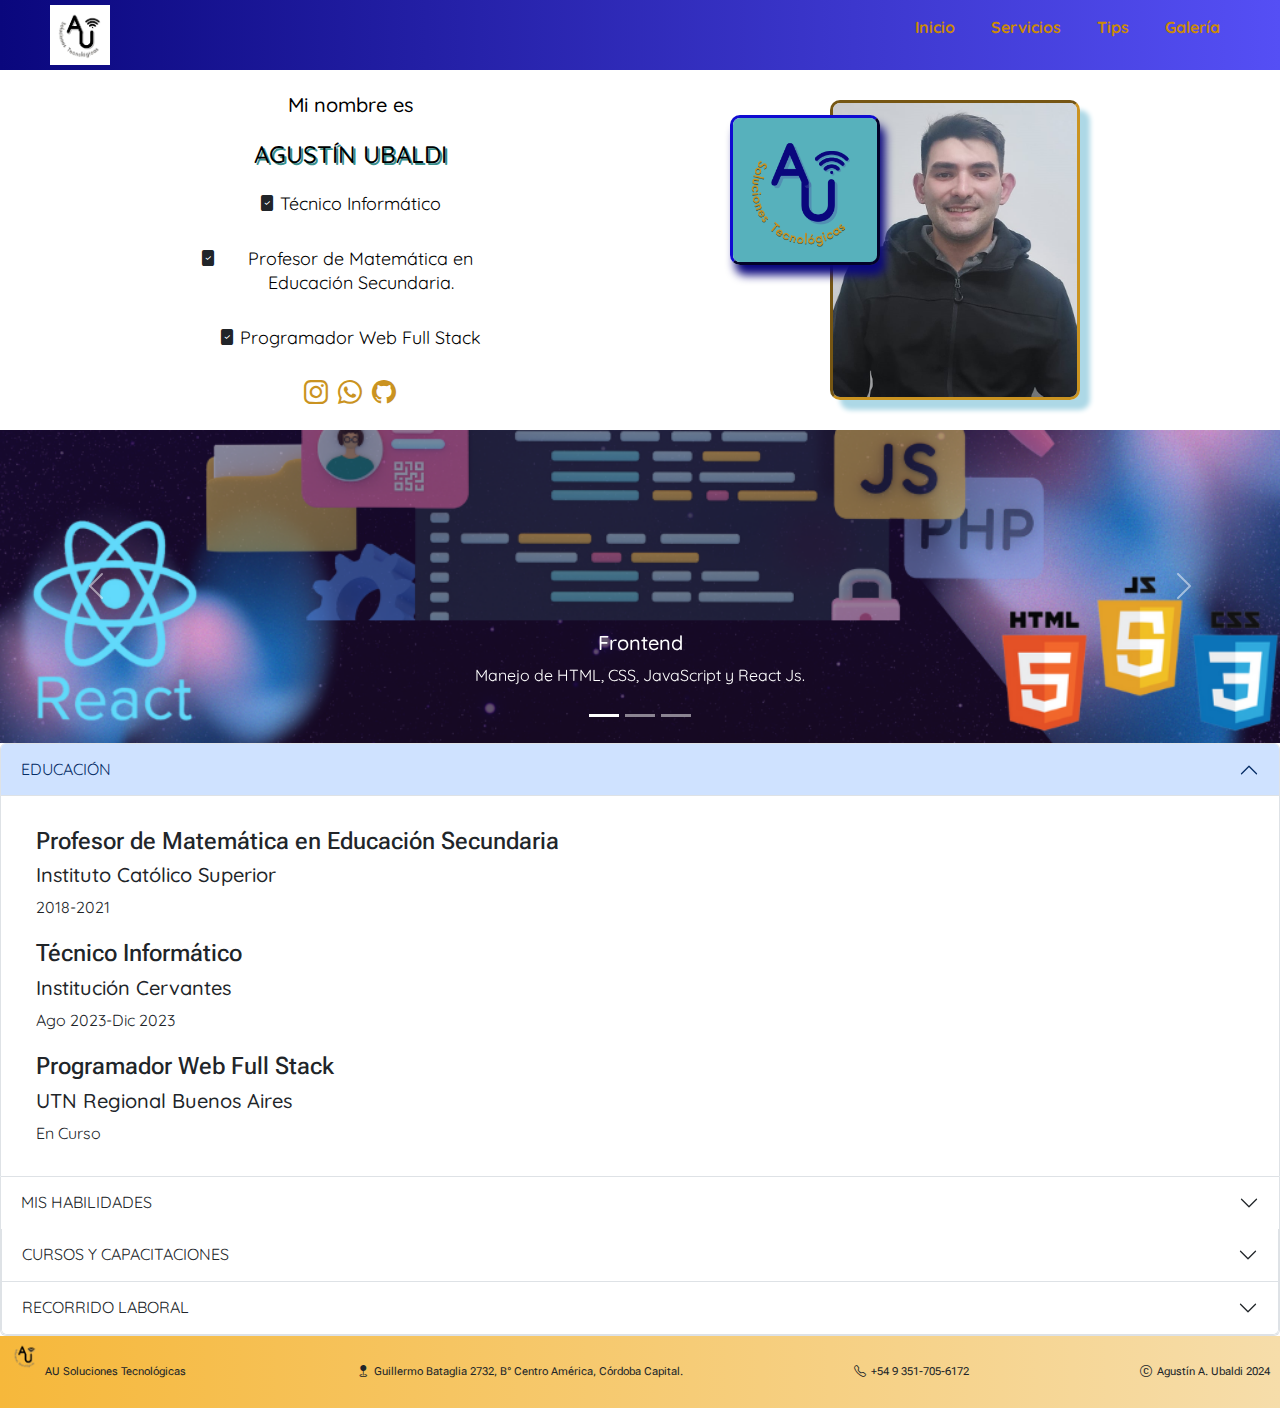
<file: index.html>
<!DOCTYPE html>
<html lang="en">
<head>
    <meta charset="UTF-8">
    <meta name="viewport" content="width=device-width, initial-scale=1.0">
    <link rel="stylesheet" href="./styleindex.css">
    <title>Inicio</title>
    <link href="https://cdn.jsdelivr.net/npm/bootstrap@5.3.3/dist/css/bootstrap.min.css" rel="stylesheet" integrity="sha384-QWTKZyjpPEjISv5WaRU9OFeRpok6YctnYmDr5pNlyT2bRjXh0JMhjY6hW+ALEwIH" crossorigin="anonymous">
</head>
<body>
    <body>
      <header>
        <img src="./images/LogoByN.png" alt="AU-soluciones" class="logo-principal">
        <button class="abrir-enlaces" id="abrir">
            <i class="bi bi-list"></i>
        </button>
        <nav class="nav" id="nav"> 
            <button class="cerrar-enlaces" id="cerrar">
                <i class="bi bi-x"></i>
            </button>
            <ul class="menu">
                <li class="menu-lista">
                    <a href="./index.html">Inicio</a>
                </li>
                <li class="menu-lista">
                    <a href="./serv.html">Servicios</a>
                </li>
                <li class="menu-lista">
                    <a href="./tips.html">Tips</a>
                </li>
                <li class="menu-lista">
                    <a href="./galery.html">Galería</a>
                </li>
            </ul>
        </nav>
</header>
        <section class="presentacion">
            <div class="carta-de-presentacion">
                <h2 class="name1">Mi nombre es</h2>
                <h2 class="name">AGUSTÍN UBALDI</h2>
                <div><span><i class="bi bi-file-check-fill"></i></span>
                    <p class="presentacion1">Técnico Informático</p>
                </div>
                <div><span><i class="bi bi-file-check-fill"></i></span>
                    <p class="presentacion1">Profesor de Matemática en Educación Secundaria.</p>
                </div>
                <div><span><i class="bi bi-file-check-fill"></i></span>
                    <p class="presentacion1">Programador Web Full Stack</p>
                </div>
                <nav class="enlaces">
                    <a href="https://www.instagram.com/ausolucionestecnologicas" target="_blank"><i
                            class="bi bi-instagram"></i></a>
                    <a href="https://api.whatsapp.com/send?phone=543517056172" target="_blank"><i
                            class="bi bi-whatsapp"></i></a>
                    <a href="https://github.com/AgusUbaldi01" target="_blank"><i class="bi bi-github"></i></a>
                </nav>
            </div>
            <div class="img">
                <img src="./images/Mifoto.jpeg" alt="impulsor" class="foto">
                <img src="./images/LogoCeleste.png" alt="marca" class="logo">
            </div>
        </section>
        <section class="tecnologias">
            <div id="carouselExampleCaptions" class="carousel slide">
                <div class="carousel-indicators">
                  <button type="button" data-bs-target="#carouselExampleCaptions" data-bs-slide-to="0" class="active" aria-current="true" aria-label="Slide 1"></button>
                  <button type="button" data-bs-target="#carouselExampleCaptions" data-bs-slide-to="1" aria-label="Slide 2"></button>
                  <button type="button" data-bs-target="#carouselExampleCaptions" data-bs-slide-to="2" aria-label="Slide 3"></button>
                </div>
                <div class="carousel-inner">
                  <div class="carousel-item active">
                    <img src="./images/im1.png" class="d-block w-100" alt="frontend">
                    <div class="carousel-caption d-none d-md-block">
                      <h5>Frontend</h5>
                      <p>Manejo de HTML, CSS, JavaScript y React Js.</p>
                    </div>
                  </div>
                  <div class="carousel-item">
                    <img src="./images/im2.png" class="d-block w-100" alt="backend">
                    <div class="carousel-caption d-none d-md-block">
                      <h5>Backend</h5>
                      <p>Manejo de Typescript, MySQL, MongoDB y NodeJS.</p>
                    </div>
                  </div>
                  <div class="carousel-item">
                    <img src="./images/im3.png" class="d-block w-100" alt="Multiples tecnologias">
                    <div class="carousel-caption d-none d-md-block">
                      <h5>¿Te interesaría conocernos?</h5>
                      <p>Contactanos para más información</p>
                    </div>
                  </div>
                </div>
                <button class="carousel-control-prev" type="button" data-bs-target="#carouselExampleCaptions" data-bs-slide="prev">
                  <span class="carousel-control-prev-icon" aria-hidden="true"></span>
                  <span class="visually-hidden">Atrás</span>
                </button>
                <button class="carousel-control-next" type="button" data-bs-target="#carouselExampleCaptions" data-bs-slide="next">
                  <span class="carousel-control-next-icon" aria-hidden="true"></span>
                  <span class="visually-hidden">Adelante</span>
                </button>
              </div>
        </section>
        <section> <!-- ACORDION -->
            <div class="accordion" id="accordionExample">
                <div class="accordion-item">
                  <h2 class="accordion-header">
                    <button class="accordion-button" type="button" data-bs-toggle="collapse" data-bs-target="#collapseOne" aria-expanded="true" aria-controls="collapseOne">
                      EDUCACIÓN
                    </button>
                  </h2>
                  <div id="collapseOne" class="accordion-collapse collapse show" data-bs-parent="#accordionExample">
                    <div class="accordion-body">
                        <div class="certificados">
                            <div class="ter">
                                <h4>Profesor de Matemática en Educación Secundaria</h4>
                                <h5>Instituto Católico Superior</h5>
                                <span>2018-2021</span>
                            </div>
                            <div class="tec1">
                                <h4>Técnico Informático</h4>
                                <h5>Institución Cervantes</h5>
                                <span>Ago 2023-Dic 2023</span>
                            </div>
                            <div class="tec2">
                                <h4>Programador Web Full Stack</h4>
                                <h5>UTN Regional Buenos Aires</h5>
                                <span>En Curso</span>
                            </div>
                      </div>
                    </div>
                  </div>
                </div>
                <div class="accordion-item">
                  <h2 class="accordion-header">
                    <button class="accordion-button collapsed" type="button" data-bs-toggle="collapse" data-bs-target="#collapseTwo" aria-expanded="false" aria-controls="collapseTwo">
                      MIS HABILIDADES
                    </button>
                  </h2>
                  <div id="collapseTwo" class="accordion-collapse collapse" data-bs-parent="#accordionExample">
                    <div class="accordion-body">
                        <div class="habilidades">
                            <p> - Manejo de las herramientas administrativas de Microsoft Office. <br>
                                - Manejo de herramientas de Google: Gmail, classroom, meet, drive, formularios y demás extensiones. <br>
                                - Idioma: Inglés (conocimientos básicos del inglés técnico y lingüístico). <br>
                                - Manejo y reparación de componentes informáticos internos y externos. <br>
                                - Utilización de Canva para crear flayers de publicaciones. <br>
                                - Programación inicial con Python. <br>
                                - Utilización y creación de proyectos con Arduino UNO y Arduino NANO.
                            </p>
                        </div>
                    </div>
                </div>
                <div class="accordion-item">
                  <h2 class="accordion-header">
                    <button class="accordion-button collapsed" type="button" data-bs-toggle="collapse" data-bs-target="#collapseThree" aria-expanded="false" aria-controls="collapseThree">
                     CURSOS Y CAPACITACIONES
                    </button>
                  </h2>
                  <div id="collapseThree" class="accordion-collapse collapse" data-bs-parent="#accordionExample">
                    <div class="accordion-body">
                        <p>
                            Curso de “COMUNICACIÓN Y DESARROLLO PERSONAL EN P.N.L” Fecha: 26/11/2014.
                            <br>
                            Curso de “OPERADOR DE APLICACIONES MICROSOFT OFFICE”. Fecha: 30/11/2011.
                            <br>
                            Curso de “DISEÑADOR DE APLICACIONES ADMINISTRATIVAS OFFICE (Nivel II)”. Fecha: 30/11/2014.
                            <br>
                            Premio de “DESEMPEÑO SOBRESALIENTE EN LAS ASIGNATURAS DEL CICLO ORIENTADO” Fecha: 12/12/2014.
                            <br>
                            Seminario de bancos dictados por el contador Jorge Falessi. Fecha: 02/11/2014.
                            <br>
                            Programación de Arduino UNO. Fecha: 01/09/2021
                            <br>
                            Programación con Python Nivel Inicial. Fecha: 20/12/2021.
                            <br>
                            Reparador de PC de Instituto Celcius. Fecha: 19/12/2022.
                        </p>
                    </div>
                  </div>
                </div>
                <div class="accordion-item">
                    <h2 class="accordion-header">
                      <button class="accordion-button collapsed" type="button" data-bs-toggle="collapse" data-bs-target="#collapseFour" aria-expanded="false" aria-controls="collapseFour">
                        RECORRIDO LABORAL
                      </button>
                    </h2>
                    <div id="collapseFour" class="accordion-collapse collapse" data-bs-parent="#accordionExample">
                      <div class="accordion-body">
                        <div class="trabajos">
                            <div class="tra1">
                                <h3>Docente encargado de trabajos de robótica y programador de Arduino..</h3>
                                <h4>Club Del Código</h4>
                                <span>Sep 2021-Mar 2022</span>
                            </div>
                            <div class="tra2">
                                <h3>Docente de Matemática de Ciclo Básico y Orientando.</h3>
                                <h4>Colegio La Aldea de Piaget.</h4>
                                <span>Jun 2022-Abr 2023</span>
                            </div>
                            <div class="tra3">
                                <h3>Docente de Matemática de Ciclo Básico y Orientando.</h3>
                                <h4>I.P.E.M. N.º 191 MONSEÑOR ENRIQUE ANGELELLI.</h4>
                                <span>Mar 2022-Abr 2023</span>
                            </div>
                            <div class="tra4">
                                <h3>Docente de Matemática de Ciclo Básico y Orientando.</h3>
                                <h4>I.P.E.M. N.° 159 ARISTÓBULO DEL VALLE.</h4>
                                <span>Ago 2022-Abr 2023</span>
                            </div>
                            <div class="tra5">
                                <h3>Docente de Matemática de Ciclo Básico y Orientando.</h3>
                                <h4>Centro Educativo Cristo Rey</h4>
                                <span>Mar 2022</span>
                            </div>
                            <div class="tra6">
                                <h3>Ayudante de soporte técnico</h3>
                                <h4>Centro Educativo Cristo Rey</h4>
                                <span>Abr 2023</span>
                            </div>
                        </div>
                      </div>
                    </div>
                  </div>
              </div>
        </section>
        <footer>
            <div class="logo-footer"><img src="./images/Logo.png" alt=""><label for="">AU Soluciones Tecnológicas</label>
            </div>
            <div class="ubicacion-footer"><i class="bi bi-geo-fill"></i><label for="">Guillermo Bataglia 2732, B° Centro
                    América, Córdoba Capital.</label></div>
            <div class="telefono-footer"><i class="bi bi-telephone"></i><label for="">+54 9 351-705-6172</label></div>
            <div class="create-footer"><i class="bi bi-c-circle"></i><label for="">Agustín A. Ubaldi 2024</label></div>
        </footer>  
        <script src="https://cdn.jsdelivr.net/npm/bootstrap@5.3.3/dist/js/bootstrap.bundle.min.js" integrity="sha384-YvpcrYf0tY3lHB60NNkmXc5s9fDVZLESaAA55NDzOxhy9GkcIdslK1eN7N6jIeHz" crossorigin="anonymous"></script>
        <script src="main.js"></script>
      </body>
</html>
</file>
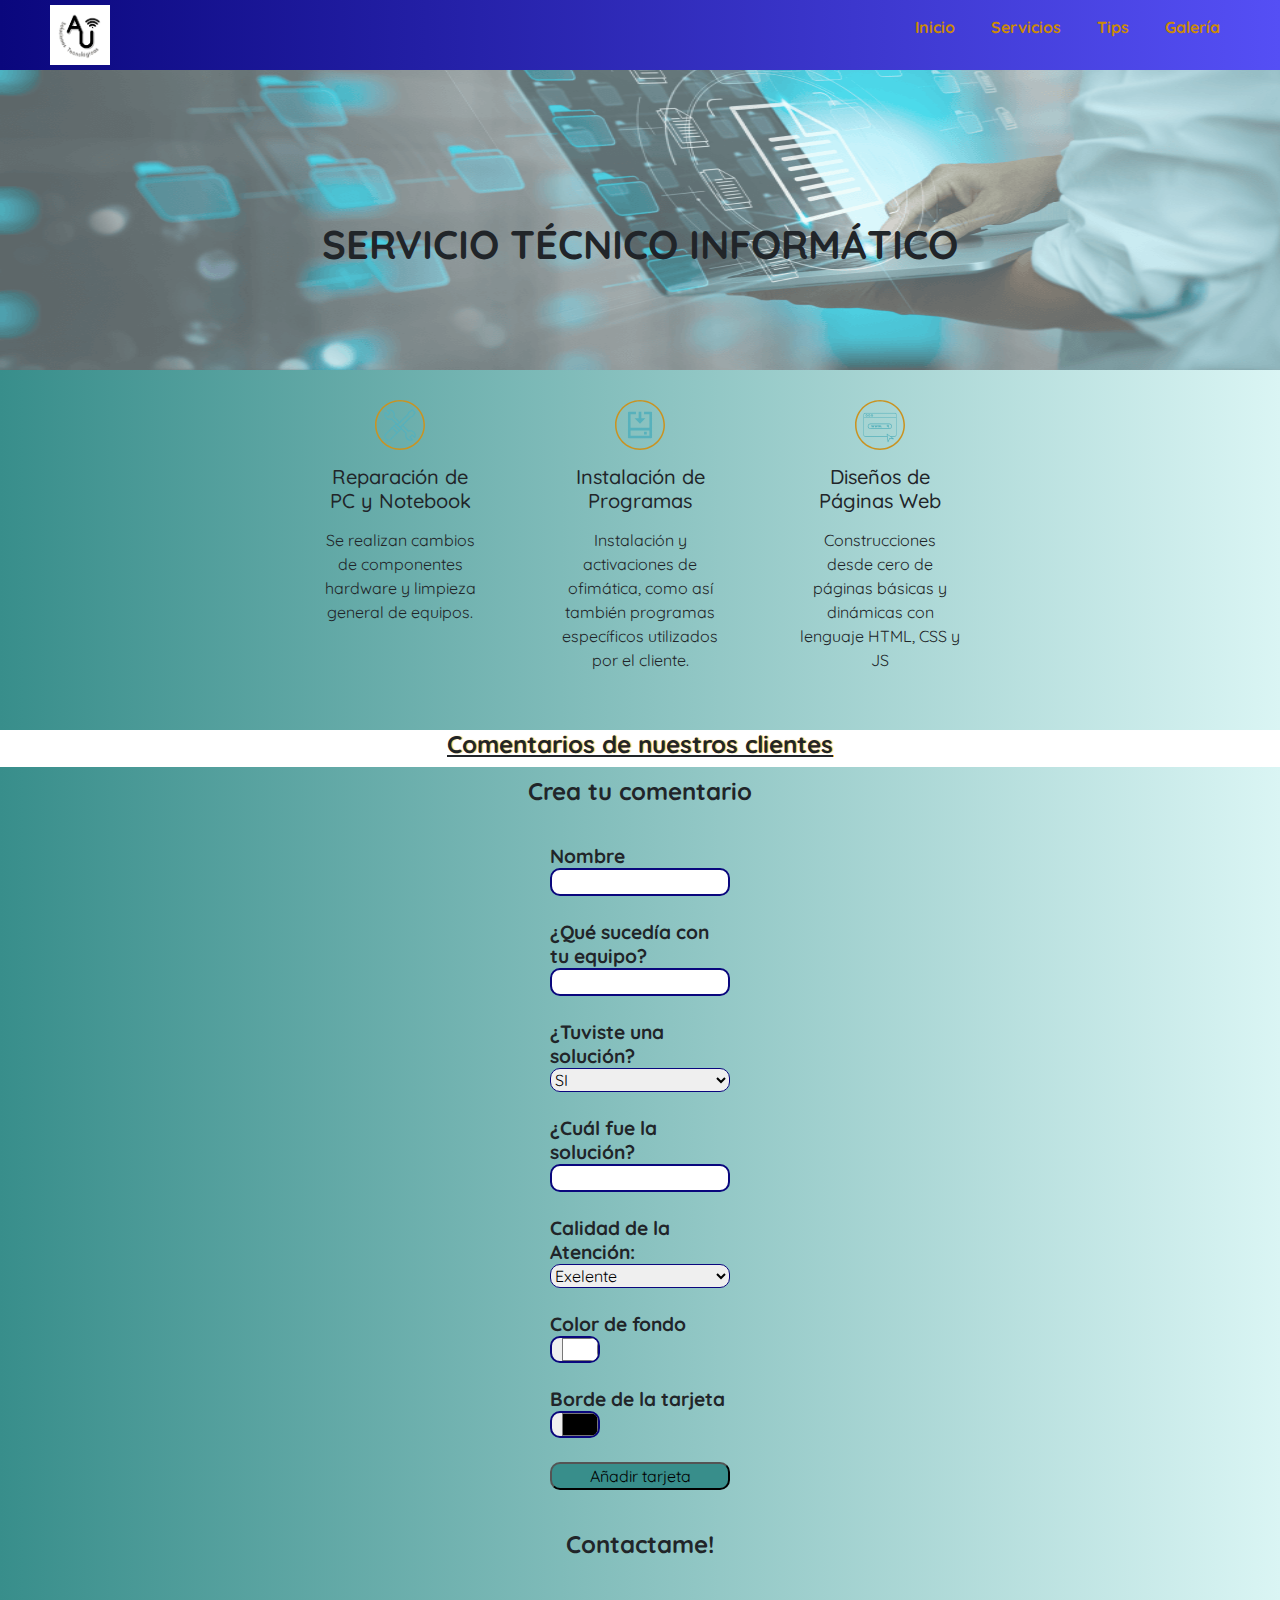
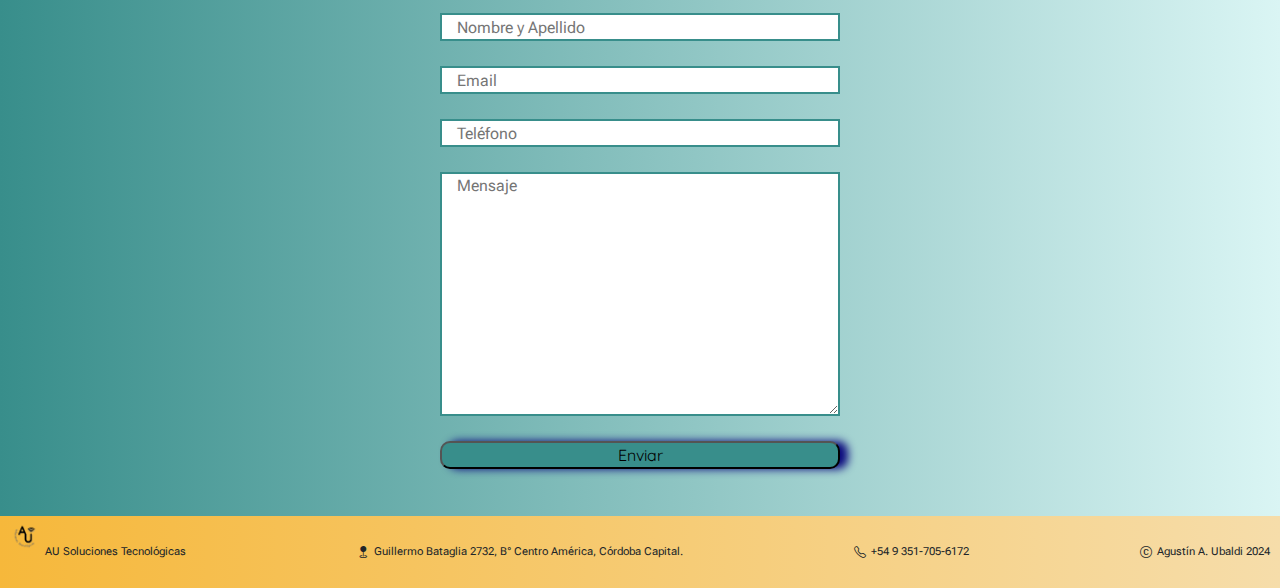
<file: Serv.html>
<!DOCTYPE html>
<html lang="en">
<head>
    <meta charset="UTF-8">
    <meta name="viewport" content="width=device-width, initial-scale=1.0">
    <link rel="stylesheet" href="./styleserv.css">
    <title>Servicios</title>
    <link href="https://cdn.jsdelivr.net/npm/bootstrap@5.3.3/dist/css/bootstrap.min.css" rel="stylesheet" integrity="sha384-QWTKZyjpPEjISv5WaRU9OFeRpok6YctnYmDr5pNlyT2bRjXh0JMhjY6hW+ALEwIH" crossorigin="anonymous">
</head>
<body>
    <header>
        <img src="./images/LogoByN.png" alt="AU-soluciones" class="logo-principal">
        <button class="abrir-enlaces" id="abrir">
            <i class="bi bi-list"></i>
        </button>
        <nav class="nav" id="nav"> 
            <button class="cerrar-enlaces" id="cerrar">
                <i class="bi bi-x"></i>
            </button>
            <ul class="menu">
                <li class="menu-lista">
                    <a href="./index.html">Inicio</a>
                </li>
                <li class="menu-lista">
                    <a href="./serv.html">Servicios</a>
                </li>
                <li class="menu-lista">
                    <a href="./tips.html">Tips</a>
                </li>
                <li class="menu-lista">
                    <a href="./galery.html">Galería</a>
                </li>
            </ul>
        </nav>
</header>
    <div class="portada">
        <img src="./images/Soportetécnico.webp" alt="Servicio-tecnico" class="img-portada">
        <h2 class="text-portada">SERVICIO TÉCNICO INFORMÁTICO</h2>
    </div>
    <section class="cajas">
        <div class="caja">
            <img src="./images/1.svg" alt="reparación" class="icono">
            <h2 class="caja-title">Reparación de PC y Notebook</h2>
            <p class="descripcion">Se realizan cambios de componentes hardware y limpieza general de equipos.</p>
        </div>
        <div class="caja">
            <img src="./images/2.svg" alt="insatalación" class="icono">
            <h2 class="caja-title">Instalación de Programas</h2>
            <p class="descripcion">Instalación y activaciones de ofimática, como así también programas específicos
                utilizados por el cliente.</p>
        </div>
        <div class="caja">
            <img src="./images/3.svg" alt="diseño" class="icono">
            <h2 class="caja-title">Diseños de Páginas Web</h2>
            <p class="descripcion">Construcciones desde cero de páginas básicas y dinámicas con lenguaje HTML, CSS y JS</p>
        </div>
    </section>
        <h4 class="titulo-comentarios">Comentarios de nuestros clientes</h4>
        <div id="conteiner-tarjetas">
        </div>
            <div class="caja-form-tarjeta" id="caja-form-tarjeta">
                <h3>Crea tu comentario</h3>
                <form class="tarjeta" id="form-tarjeta">
                    <label for="titulo-tarjeta">Nombre</label>
                    <input type="text" id="titulo-tarjeta" name="titulo-tarjeta" required/>
                    <br>
                    <label for="descripcion-tarjeta">¿Qué sucedía con tu equipo?</label>
                    <input type="text" id="descripcion-tarjeta" name="descripcion" required>
                    <br>
                    <label for="solucion-tarjeta">¿Tuviste una solución?</label>
                     <select name="solucion-tarjeta" id="solucion-tarjeta" required>
                        <option value="SI">SI</option>
                        <option value="NO">NO</option>
                    </select>
                    <br>
                    <label for="arreglo-tarjeta">¿Cuál fue la solución?</label>
                    <input type="text" id="arreglo-tarjeta" name="arreglo" required>
                    <br>
                    <label for="opcion-seleccion">Calidad de la Atención:</label>
                    <select name="opcion-seleccion" id="opcion-seleccion" required>
                        <option value="Exelente">Exelente</option>
                        <option value="Muy Buena">Muy Buena</option>
                        <option value="Buena">Buena</option>
                        <option value="Regular">Regular</option>
                        <option value="Mala">Mala</option>
                    </select>
                    <br>
                    <label for="fondo-tarjeta">Color de fondo</label>
                    <input type="color" id="fondo-tarjeta" name="fondo-tarjeta" value="#ffffff">
                    <br>
                    <label for="borde-tarjeta">Borde de la tarjeta</label>
                    <input type="color" id="borde-tarjeta" name="borde-tarjeta" value="#000000">
                    <br>
                    <button type="submit">Añadir tarjeta</button>
                </form>
            </div>
    <form class="contacto">
        <div class="title-contacto">
            <h2>Contactame!</h2>
        </div>
        <div class="formulario">
            <input type="text" placeholder="Nombre y Apellido">
            <input type="email" placeholder="Email">
            <input type="number" placeholder="Teléfono">
            <textarea name="Consulta" id="" cols="30" rows="10" placeholder="Mensaje"></textarea>
            <button class="enviar" type="submit">Enviar</button>
        </div>
    </form>
    <footer>
        <div class="logo-footer"><img src="./images/Logo.png" alt=""><label for="">AU Soluciones Tecnológicas</label>
        </div>
        <div class="ubicacion-footer"><i class="bi bi-geo-fill"></i><label for="">Guillermo Bataglia 2732, B° Centro
                América, Córdoba Capital.</label></div>
        <div class="telefono-footer"><i class="bi bi-telephone"></i><label for="">+54 9 351-705-6172</label></div>
        <div class="create-footer"><i class="bi bi-c-circle"></i><label for="">Agustín A. Ubaldi 2024</label></div>
    </footer>  
    <script src="https://cdn.jsdelivr.net/npm/bootstrap@5.3.3/dist/js/bootstrap.bundle.min.js" integrity="sha384-YvpcrYf0tY3lHB60NNkmXc5s9fDVZLESaAA55NDzOxhy9GkcIdslK1eN7N6jIeHz" crossorigin="anonymous"></script>
    <script src="main.js"></script>
    <script src="script.js"></script>
</body>
</html>
</file>
<file: styleindex.css>
@import url('https://fonts.googleapis.com/css2?family=Quicksand:wght@300..700&display=swap');
@import url("https://cdn.jsdelivr.net/npm/bootstrap-icons@1.11.3/font/bootstrap-icons.min.css");
@import url('https://fonts.googleapis.com/css2?family=Inter:wght@100..900&family=Roboto+Flex:opsz,wght@8..144,100..1000&display=swap');

:root {
    --texto-principal: "Quicksand", sans-serif;
    --texto-secundario: "Inter", sans-serif;
    --texto-terciario: "Roboto Flex", sans-serif;
}

html {
    font-size: 16px;
}

* {
    font-family: var(--texto-principal);
    font-size: 1rem;
    line-height: 24px;
    padding: 0;
    margin: 0;
    box-sizing: border-box;
}

h3 {
    font-family: var(--texto-secundario);
}

h4 {
    font-family: var(--texto-terciario);
}

body {
    background-image: var(--bs-gradient);
}
/* HEADER */
header {
    display: flex;
    align-items: center;
    justify-content: space-between;
    padding: 5px 50px;
    background: linear-gradient(to right, #0A077D, #554ff5);
  
}

.menu {
    display: flex;
    list-style: none;
    gap: 1rem;
}



.logo-principal {
    width: 60px;
    height: 60px;
}


.nav a {
    font-weight: 900;
    color: #cc8a05;
    text-decoration: none;
    padding: 6px 10px;
    border-radius: 3px;
}

.nav a:hover {
    background-color: #0A077D;
    opacity: 0.9;
    transition: 0.5s;
}

.abrir-enlaces {
    display: none;
}

.bi-list {
    display: flex;
    justify-content: center;
    align-items: center;
    color: #CA9321;
    font-size: 1.7rem;
}

.cerrar-enlaces{
    display: none;
}

.bi-x {
    display: flex;
    justify-content: center;
    text-decoration: none;
    align-items: center;
    color: #CA9321;
    font-size: 1.7rem;
}
/* SECTION 1 */
.presentacion {
    display: flex;
    justify-content: space-around;
    gap: 30px;
    padding: 30px 50px;
}

.carta-de-presentacion {
    display: flex;
    flex-direction: column;
    width: 300px;
    height: 300px;
    gap: 15px;
    justify-content: center;
}

.carta-de-presentacion div {
    display: flex;
    justify-content: center;
    gap: 5px;
}

.name1 {
    display: flex;
    justify-content: center;
    font-size: 1.25rem;
    color: black;
}

.name {
    display: flex;
    justify-content: center;
    font-size: 1.5rem;
    color: black;
    text-shadow: 2px 2px #388E8B;
}

.presentacion1 {
    font-size: 1.12rem;
    color: black;
    text-align: center;

}

.enlaces {
    display: flex;
    justify-content: center;
    gap: 10px;
}

.bi-instagram {
    color: #CA9321;
    font-size: 1.5rem;
}

.bi-whatsapp {
    color: #CA9321;
    font-size: 1.5rem;
}

.bi-github {
    color: #CA9321;
    font-size: 1.5rem;
}

.img {
    width: 250px;
    height: 300px;
    border-radius: 10px;
    box-shadow: 10px 10px 5px lightblue;
    position: relative;
}

.foto {
    height: 100%;
    width: 100%;
    border-radius: 10px;
    border-style: inset;
    border-color: #CA9321;
}

.logo {
    height: 50%;
    width: 60%;
    border-radius: 10px;
    border-style: outset;
    border-color: #0A077D;
    box-shadow: 5px 10px 10px #0A077D;
    position: absolute;
    right: 200px;
    top: 5%;
}

/* SECTION 2 */


.certificados {
    display: flex;
    flex-direction: column;
    gap: 20px;
    padding: 15px;
}

.habilidades {
    display: flex;
    flex-direction: column;
    justify-content: center;
    gap: 20px;
    padding: 15px;
}



/* SECTION 3 */
.title-experiencia {
    display: flex;
    justify-content: center;
    background-color: #4ba5a2;
}

.title-experiencia h3 {
    display: flex;
    justify-content: center;
    text-align: center;
    font-size: 1.9rem;
    padding-top: 10px;
    padding-bottom: 10px;
}

.experiencia {
    display: flex;
    gap: 20px;
    justify-content: space-between;
    padding: 10px 30px 10px 30px;
    background: linear-gradient(to left, #4ba5a2, #d9f6f5);
}

.trabajos {
    display: flex;
    flex-direction: column;
    gap: 20px;
    padding: 15px;
}

.cursos {
    display: flex;
    flex-direction: column;
    justify-content: center;
    gap: 20px;
    padding: 15px;
}

.cursos h3 {
    display: flex;
    justify-content: center;
}

/* FORMULARIO */
form {
    display: flex;
    flex-direction: column;
    align-items: center;
    background: linear-gradient(to right, #388E8B, #daf5f4);
}

.title-contacto {
    display: flex;
    justify-content: center;
    margin-top: 20px;
    font-size: 1.9rem;
}

.title-contacto h2 {
    font-size: 1.5rem;
    font-weight: 900;
}

.formulario {
    display: flex;
    flex-direction: column;
    justify-content: center;
    width: 400px;
    height: 550px;
    gap: 25px
}

input {
    border: 2px solid #388E8B;
    font-family: var(--texto-terciario);
    font-weight: 400;
    padding-left: 10px;
}

::placeholder {
    font-family: var(--texto-terciario);
    padding-left: 5px;
}

textarea {
    border: 2px solid #388E8B;
    padding-left: 10px;
    font-family: var(--texto-terciario);
}

 form button {
    background-color: #388E8B;
    border-radius: 10px;
    box-shadow: 8px 0px 8px 0 #0A077D;

}

/* FOOTER */
footer {
    display: flex;
    justify-content: space-between;
    padding: 5px 10px;
    background: linear-gradient(to right, #f6b83b, #f6ddaa);
    gap: 1.5rem;
    font-size: 0.5rem;
    height: 8vh;
}

footer label {
    font-family: var(--texto-terciario);
}

.logo-footer {
    display: flex;
    justify-content: center;
    gap: 5px;
}

.logo-footer img {
    width: 30px;
    height: 30px;
}

.logo-footer label {
    display: flex;
    align-items: center;
    font-size: 0.7rem;
}

.ubicacion-footer {
    display: flex;
    justify-content: center;
    align-items: center;
    gap: 5px;
}

.ubicacion-footer label {
    font-size: 0.7rem;
}

.bi-geo-fill {
    font-size: 0.75rem;
}

.telefono-footer {
    display: flex;
    justify-content: center;
    align-items: center;
    gap: 5px;
}

.telefono-footer label {
    font-size: 0.7rem;
}

.bi-telephone {
    font-size: 0.75rem;
}

.create-footer {
    display: flex;
    justify-content: center;
    align-items: center;
    gap: 5px;
}

.create-footer label {
    font-size: 0.7rem;
}

.bi-c-circle {
    font-size: 0.75rem;
}

/* MEDIAS QUERIES */
@media screen and (max-width: 700px) {
  
    .abrir-enlaces,
    .cerrar-enlaces{
        display: block;
    }

    .bi-x {
        display: flex;
        justify-content: center;
        text-decoration: none;
        align-items: center;
        color: #CA9321;
        font-size: 1.7rem;
        background-color: black;
    }

    .nav {
        opacity: 0;
        visibility: hidden;
        display: flex;
        flex-direction: column;
        align-items: end;
        position: absolute;
        gap: 1rem;
        top: 0;
        right: 0;
        bottom: 0;
        padding: 2rem;
        background: linear-gradient(to top, #0A077D, #554ff5);
        box-shadow: 0 0 0 100vmax rgba(0, 0, 0, .5 );
    }

    .nav.visible {
        opacity: 1;
        visibility: visible;
    }
    
    .menu{
        display: flex;
        flex-direction: column;
    }


    .abrir-enlaces {
        display: flex;
        justify-content: center;
        align-items: center;
        border: none;
        background-color: transparent;
        width: 30px;
        height: 30px;
    }

  
    html {
        font-size: 10px;
    }

    .logo-footer img {
        width: 25px;
        height: 25px;
    }
}


@media screen and (max-width: 900px) {

    .presentacion {
        display: flex;
        flex-direction: column;
        align-items: center;
    }

    .educacion {
        display: flex;
        flex-direction: column;
        align-items: center;
    }

    .experiencia {
        display: flex;
        flex-direction: column;
        align-items: center;
    }

    html {
        font-size: 10px;
    }

    .logo-footer img {
        width: 25px;
        height: 25px;
    }
}


@media screen and (max-width: 600px) {
    html {
        font-size: 10px;
    }

    header {
        height: 8vh;
    }

    .logo-principal {
        width: 32px;
        height: 32px;
    }

    .img {
        width: 200px;
        height: 250px;
    }

    .logo {
        height: 40%;
        width: 50%;
        right: 175px;
        top: 5%;
    }

    .formulario {
        width: 300px;
        height: 450px;
        gap: 15px
    }
}

@media screen and (max-width: 545px) {

    html {
        font-size: 10px;
    }

    .logo-footer img {
        width: 20px;
        height: 20px;
    }

    .logo-footer label {
        font-size: 0.4rem;
    }

    .ubicacion-footer label {
        font-size: 0.4rem;
    }

    .bi-geo-fill {
        font-size: 0.6rem;
    }

    .telefono-footer label {
        font-size: 0.4rem;
    }

    .bi-telephone {
        font-size: 0.6rem;
    }

    .create-footer label {
        font-size: 0.4rem;
    }

    .bi-c-circle {
        font-size: 0.6rem;
    }
}

@media screen and (max-width: 375px) {

    .img {
        width: 175px;
        height: 225px;
    }

    .logo {
        height: 40%;
        width: 50%;
        right: 150px;
        top: 5%;
    }

    .formulario {
        width: 250px;
        height: 400px;
        gap: 10px
    }

    .logo-footer img {
        width: 15px;
        height: 15px;
    }

    .logo-footer label {
        font-size: 0.3rem;
    }

    .ubicacion-footer label {
        font-size: 0.3rem;
    }

    .bi-geo-fill {
        font-size: 0.5rem;
    }

    .telefono-footer label {
        font-size: 0.3rem;
    }

    .bi-telephone {
        font-size: 0.5rem;
    }

    .create-footer label {
        font-size: 0.3rem;
    }

    .bi-c-circle {
        font-size: 0.5rem;
    }
}
</file>
<file: styleserv.css>
@import url('https://fonts.googleapis.com/css2?family=Quicksand:wght@300..700&display=swap');
@import url("https://cdn.jsdelivr.net/npm/bootstrap-icons@1.11.3/font/bootstrap-icons.min.css");
@import url('https://fonts.googleapis.com/css2?family=Inter:wght@100..900&family=Roboto+Flex:opsz,wght@8..144,100..1000&display=swap');

:root {
    --texto-principal: "Quicksand", sans-serif;
    --texto-secundario: "Inter", sans-serif;
    --texto-terciario: "Roboto Flex", sans-serif;
}

html{
    font-size: 16px;
}

* {
    font-family: var(--texto-principal);
    font-size: 1rem;
    line-height: 24px;
    padding: 0;
    margin: 0;
    box-sizing: border-box;
}

h3 {
    font-family: var(--texto-secundario);
}

h4 {
    font-family: var(--texto-terciario);
}

/* HEADER */
header {
    display: flex;
    align-items: center;
    justify-content: space-between;
    padding: 5px 50px;
    background: linear-gradient(to right, #0A077D, #554ff5);
  
}

.menu {
    display: flex;
    list-style: none;
    gap: 1rem;
}



.logo-principal {
    width: 60px;
    height: 60px;
}


.nav a {
    font-weight: 900;
    color: #cc8a05;
    text-decoration: none;
    padding: 6px 10px;
    border-radius: 3px;
}

.nav a:hover {
    background-color: #0A077D;
    opacity: 0.9;
    transition: 0.5s;
}

.abrir-enlaces {
    display: none;
}

.bi-list {
    display: flex;
    justify-content: center;
    align-items: center;
    color: #CA9321;
    font-size: 1.7rem;
}

.cerrar-enlaces{
    display: none;
}

.bi-x {
    display: flex;
    justify-content: center;
    text-decoration: none;
    align-items: center;
    color: #CA9321;
    font-size: 1.7rem;
}

/* PORTADA 976x300 */
.portada {
    display: flex;
    height: 300px;
    position: relative;
    z-index: 1;
}

.img-portada {
    width: 100vw;
    opacity: 0.7;
}

.text-portada {
    position: absolute;
    z-index: 2;
    top: 50%;
    width: 100%;
    text-align: center;
    font-size: 2.5rem;
    font-weight: 900;
}

/* SECTION 1 */
.cajas {
    display: flex;
    justify-content: center;
    gap: 40px;
    padding: 30px 30px;
    background: linear-gradient(to right, #388E8B, #daf5f4);
}

.caja {
    display: flex;
    flex-direction: column;
    align-items: center;
    width: 200px;
    height: 300px;
    gap: 15px;
}

.icono {
    display: flex;
    width: 50px;
    height: 50px;
    align-content: center;
}

h2.caja-title {
    display: flex;
    flex-direction: column;
    text-align: center;
    margin: 0 20px 0 20px;
    font-size: 1.25rem;
}

.descripcion {
    display: flex;
    font-size: 1rem;
    text-align: center;
    margin: 0 20px 0 20px;
}
/* COMENTARIOS DE CLIENTES */

.caja-form-tarjeta h3{
    display: flex;
    justify-content: center;
    font-family: var(--texto-principal);
    font-size: 1.5rem;
    font-weight: 900; 
    margin-top: 10px;
    padding-bottom: 10px;
}

.caja-form-tarjeta {
    display: flex;
    flex-direction: column;
    justify-content: center;
    align-items: center;
    background: linear-gradient(to right, #388E8B, #daf5f4);
}
.caja-form-tarjeta label {
    font-family: var(--texto-principal);
    font-size: 1.2rem;
    font-weight: 900;
}

.caja-form-tarjeta button {
    background-color: #388E8B;
    border-radius: 10px;
    font-family: var(--texto-principal);
}

.caja-form-tarjeta input{
    border-color: #0A077D;
    border-radius: 10px;

}
.caja-form-tarjeta form {
    display: flex;
    flex-direction: column;
    justify-content: center;
    border: none;
}
.caja-form-tarjeta input:hover{
    background-color: #f6b83b;
    opacity: 0.9;
    transition: 0.5s;
}
.caja-form-tarjeta select{
    border-color: #0A077D;
    border-radius: 10px;
}

.caja-form-tarjeta select:hover{
    background-color: #f6b83b;
    opacity: 0.9;
    transition: 0.5s;   
}

#conteiner-tarjetas{
    display: flex;
    justify-content: center;
    flex-wrap: wrap;
    background: linear-gradient(to right, #388E8B, #daf5f4);
}

.tarjeta{
    border: 2px solid;
    border-radius: 5px;
    margin: 10px;
    padding: 10px;
    width: 200px;
}

.texto{
    font-family: var(--texto-principal);
    font-size: 1rem;
    font-weight: 900;
}

.titulo-comentarios {
    display: flex;
    justify-content: center;
    font-family: var(--texto-principal);
    font-size: 1.5rem;
    font-weight: 900;
    text-decoration: underline;
    text-shadow: 1px 0px 1px #f6b83b;
}

/* FORMULARIO */
.contacto {
    display: flex;
    flex-direction: column;
    align-items: center;
    background: linear-gradient(to right, #388E8B, #daf5f4);
}

.title-contacto {
    display: flex;
    justify-content: center;
    margin-top: 20px;
    font-size: 1.9rem;
}

.title-contacto h2 {
    font-size: 1.5rem;
    font-weight: 900;
}

.formulario {
    display: flex;
    flex-direction: column;
    justify-content: center;
    width: 400px;
    height: 550px;
    gap: 25px
}

input {
    border: 2px solid #388E8B;
    font-family: var(--texto-terciario);
    font-weight: 400;
    padding-left: 10px;
}

::placeholder {
    font-family: var(--texto-terciario);
    padding-left: 5px;
}

textarea {
    border: 2px solid #388E8B;
    padding-left: 10px;
    font-family: var(--texto-terciario);
}

.enviar {
    background-color: #388E8B;
    border-radius: 10px;
    box-shadow: 8px 0px 8px 0 #0A077D;
}

/* FOOTER */
footer {
    display: flex;
    justify-content: space-between;
    padding: 5px 10px;
    background: linear-gradient(to right, #f6b83b, #f6ddaa);
    gap: 1.5rem;
    font-size: 0.5rem;
    height: 8vh;
}

footer label {
    font-family: var(--texto-terciario);
}

.logo-footer {
    display: flex;
    justify-content: center;
    gap: 5px;
}

.logo-footer img {
    width: 30px;
    height: 30px;
}

.logo-footer label {
    display: flex;
    align-items: center;
    font-size: 0.7rem;
}

.ubicacion-footer {
    display: flex;
    justify-content: center;
    align-items: center;
    gap: 5px;
}

.ubicacion-footer label {
    font-size: 0.7rem;
}

.bi-geo-fill {
    font-size: 0.75rem;
}

.telefono-footer {
    display: flex;
    justify-content: center;
    align-items: center;
    gap: 5px;
}

.telefono-footer label {
    font-size: 0.7rem;
}

.bi-telephone {
    font-size: 0.75rem;
}

.create-footer {
    display: flex;
    justify-content: center;
    align-items: center;
    gap: 5px;
}

.create-footer label {
    font-size: 0.7rem;
}

.bi-c-circle {
    font-size: 0.75rem;
}

/* MEDIAS QUERIES */
@media screen and (max-width: 700px) {
  
    .abrir-enlaces,
    .cerrar-enlaces{
        display: block;
    }

    .bi-x {
        display: flex;
        justify-content: center;
        text-decoration: none;
        align-items: center;
        color: #CA9321;
        font-size: 1.7rem;
        background-color: black;
    }

    .nav {
        opacity: 0;
        visibility: hidden;
        display: flex;
        flex-direction: column;
        align-items: end;
        position: absolute;
        gap: 1rem;
        top: 0;
        right: 0;
        bottom: 0;
        padding: 2rem;
        background: linear-gradient(to top, #0A077D, #554ff5);
        box-shadow: 0 0 0 100vmax rgba(0, 0, 0, .5 );
    }

    .nav.visible {
        opacity: 1;
        visibility: visible;
        z-index: 3;
    }
    
    .menu{
        display: flex;
        flex-direction: column;
    }


    .abrir-enlaces {
        display: flex;
        justify-content: center;
        align-items: center;
        border: none;
        background-color: transparent;
        width: 30px;
        height: 30px;
    }

  
    html {
        font-size: 10px;
    }

    .logo-footer img {
        width: 25px;
        height: 25px;
    }
}


@media screen and (max-width: 900px) {
   

    .cajas{
        display: flex;
        flex-direction: column;
        align-items: center;
    }
    
    
    html{
        font-size: 10px;
    }
    
    .logo-footer img {
        width: 25px;
        height: 25px;
    }
    

    html{
        font-size: 10px;
    }

    .logo-footer img {
        width: 25px;
        height: 25px;
    }
    
}

@media screen and (max-width: 600px) {
    html{
        font-size: 10px;
    }

    header{
        height: 8vh;
    }

    .logo-principal {
        width: 32px;
        height: 32px;
    }

    .img {
        width: 200px;
        height: 250px;
    }
    
    .logo {
        height: 40%;
        width: 50%;
        right: 175px;
        top: 5%;
    }

    .formulario {
        width: 300px;
        height: 450px;
        gap: 15px
    }
}



@media screen and (max-width: 545px) {

    html{
        font-size: 10px;
    }
    .logo-footer img {
        width: 20px;
        height: 20px;
    }
    
    .logo-footer label {
        font-size: 0.4rem;
    }
    
    .ubicacion-footer label {
        font-size: 0.4rem;
    }
    
    .bi-geo-fill {
        font-size: 0.6rem;
    }

    .telefono-footer label {
        font-size: 0.4rem;
    }
    
    .bi-telephone {
        font-size: 0.6rem;
    }
    
    .create-footer label {
        font-size: 0.4rem;
    }
    
    .bi-c-circle {
        font-size: 0.6rem;
    }

}


@media screen and (max-width: 375px) {

    .img {
        width: 175px;
        height: 225px;
    }
    
    .logo {
        height: 40%;
        width: 50%;
        right: 150px;
        top: 5%;
    }

    .formulario {
        width: 250px;
        height: 400px;
        gap: 10px
    }

    .logo-footer img {
        width: 15px;
        height: 15px;
    }
    
    .logo-footer label {
        font-size: 0.3rem;
    }
    
    .ubicacion-footer label {
        font-size: 0.3rem;
    }
    
    .bi-geo-fill {
        font-size: 0.5rem;
    }

    .telefono-footer label {
        font-size: 0.3rem;
    }
    
    .bi-telephone {
        font-size: 0.5rem;
    }
    
    .create-footer label {
        font-size: 0.3rem;
    }
    
    .bi-c-circle {
        font-size: 0.5rem;
    }

}
</file>
